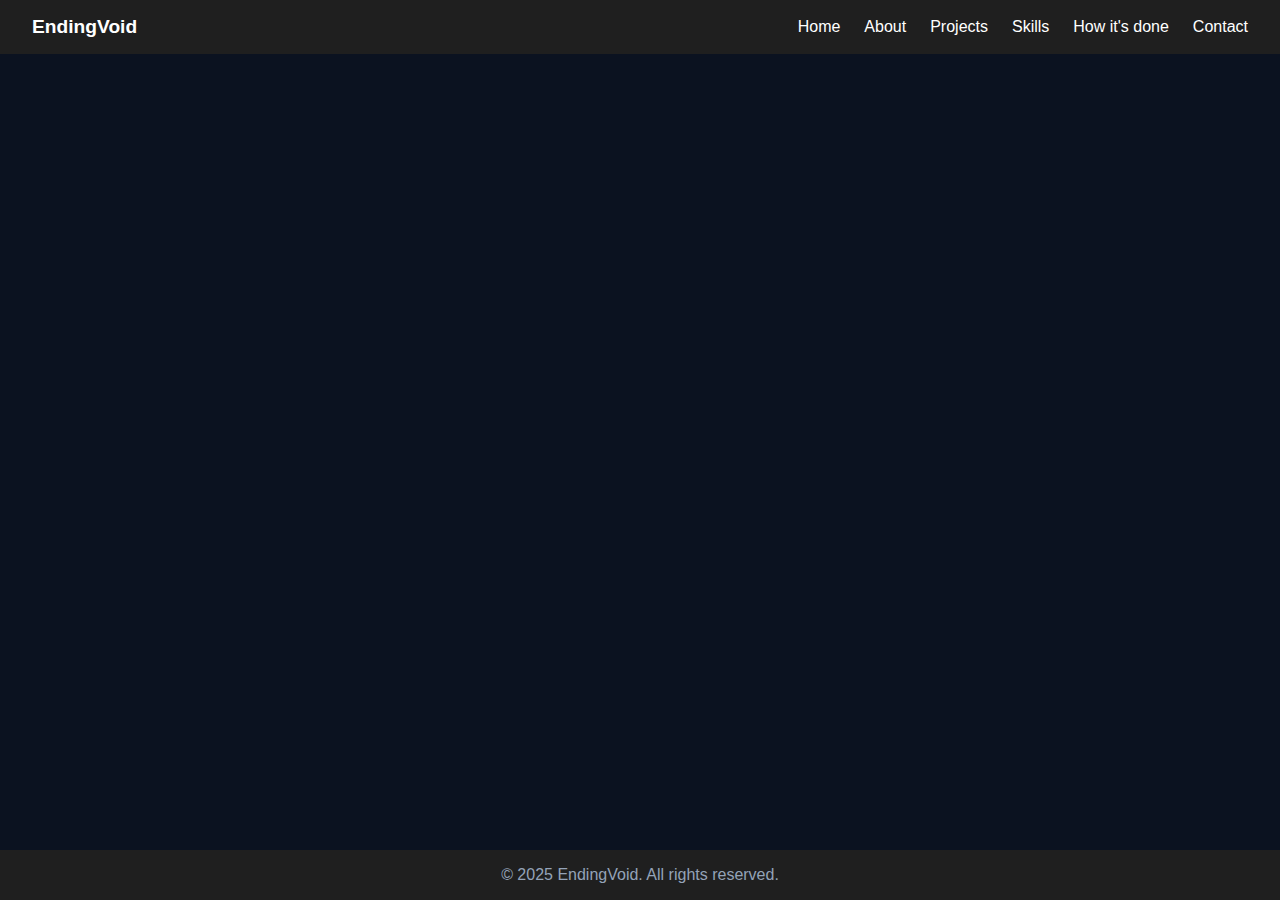
<file: index.html>
<!DOCTYPE html>
<html lang="en">
  <head>
    <meta charset="UTF-8" />
    <meta name="viewport" content="width=device-width, initial-scale=1.0" />
    <title>Portfolio</title>
    <link rel="stylesheet" href="styles.css" />
  </head>

  <body>
    <nav class="navbar">
      <div class="logo">EndingVoid</div>

      <ul class="nav-links">
        <li><a href="index.html">Home</a></li>
        <li><a href="about.html">About</a></li>
        <li><a href="Projects.html">Projects</a></li>
        <li><a href="skills.html">Skills</a></li>
        <li><a href="how-its-done.html">How it's done</a></li>
        <li><a href="contact.html">Contact</a></li>
      </ul>
    </nav>

    <main class="container">
      <section id="home" class="intro">
        <h1>Welcome to my portfolio!</h1>

        <p>
          I'm <strong>EndingVoid</strong>, an aspiring
          <strong>Cyber Security</strong> student who also enjoys
          programming—especially <strong>front-end web development</strong>.
        </p>

        <p>
          I like to learn through hands-on projects and continuous learning.
          I’ve only just started my Cyber Security degree, so there isn’t much I
          can say about that yet—other than that I’m very excited for what’s to
          come.
        </p>

        <p>
          What I can say is that I’m really enjoying front-end development,
          particularly building websites using <strong>HTML</strong>,
          <strong>CSS</strong>, and <strong>JavaScript</strong>. I’m not the
          best at them yet, but I’m getting there—after all, I built this
          website!
        </p>

        <p>
          Please feel free to browse the site and fill out the feedback form.
          I’d really appreciate any suggestions on how I can improve.
        </p>
      </section>
    </main>

    <footer class="footer">
      <p>&copy; 2025 EndingVoid. All rights reserved.</p>
    </footer>
  </body>
</html>
</file>
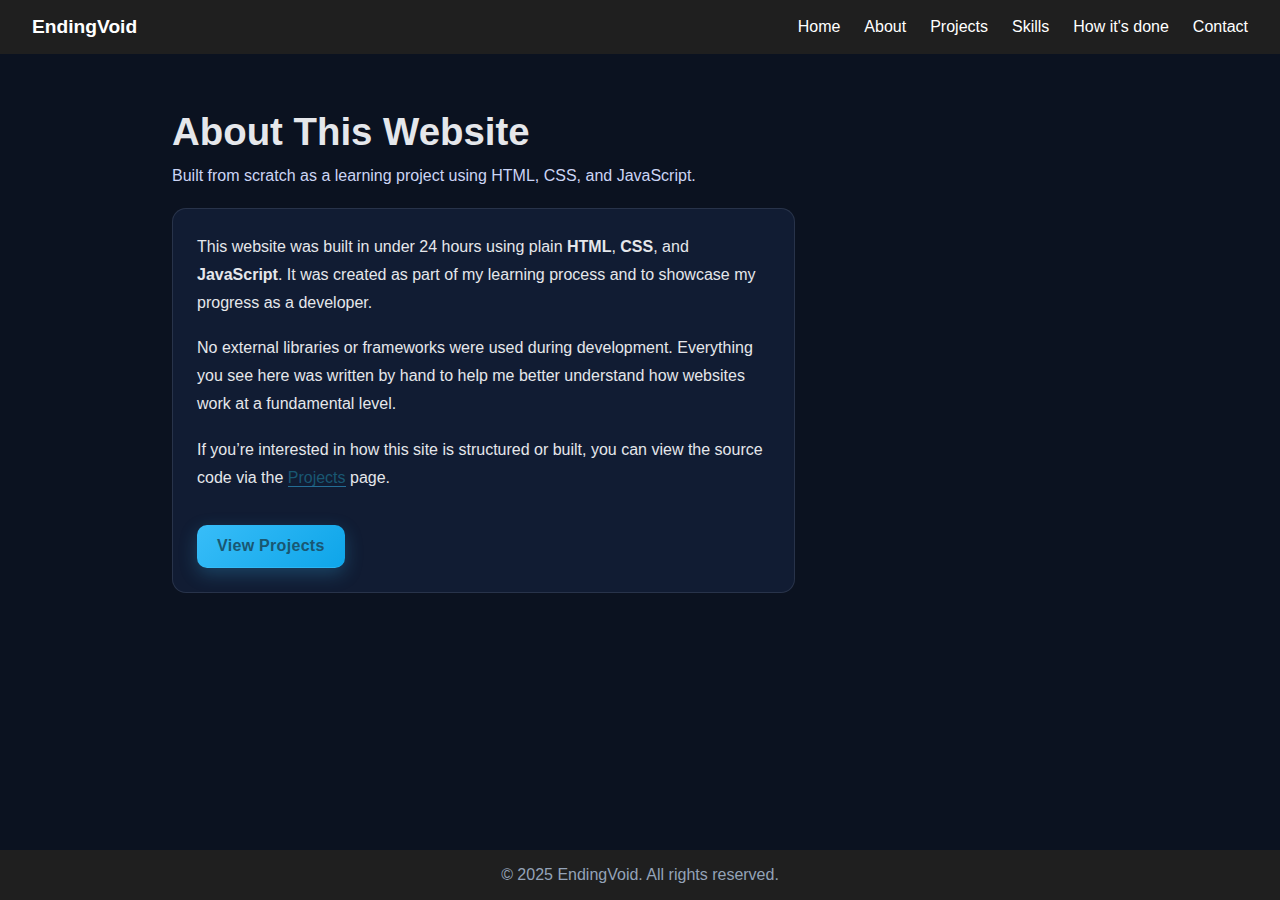
<file: about.html>
<!DOCTYPE html>
<html lang="en">
  <head>
    <meta charset="UTF-8" />
    <meta name="viewport" content="width=device-width, initial-scale=1.0" />
    <title>Portfolio</title>
    <link rel="stylesheet" href="styles.css" />
  </head>
  <body>
    <nav class="navbar">
      <div class="logo">EndingVoid</div>

      <ul class="nav-links">
        <li><a href="index.html">Home</a></li>
        <li><a href="about.html">About</a></li>
        <li><a href="Projects.html">Projects</a></li>
        <li><a href="skills.html">Skills</a></li>
        <li><a href="how-its-done.html">How it's done</a></li>
        <li><a href="contact.html">Contact</a></li>
      </ul>
    </nav>

    <main class="container">
      <section class="about">
        <div class="about-header">
          <h1>About This Website</h1>
          <p class="subtitle">
            Built from scratch as a learning project using HTML, CSS, and
            JavaScript.
          </p>
        </div>

        <div class="about-card">
          <p>
            This website was built in under 24 hours using plain
            <strong>HTML</strong>, <strong>CSS</strong>, and
            <strong>JavaScript</strong>. It was created as part of my learning
            process and to showcase my progress as a developer.
          </p>

          <p>
            No external libraries or frameworks were used during development.
            Everything you see here was written by hand to help me better
            understand how websites work at a fundamental level.
          </p>

          <p>
            If you’re interested in how this site is structured or built, you
            can view the source code via the
            <a href="Projects.html">Projects</a> page.
          </p>

          <a class="btn" href="Projects.html">View Projects</a>
        </div>
      </section>
    </main>

    <footer class="footer">
      <p>&copy; 2025 EndingVoid. All rights reserved.</p>
    </footer>
  </body>
</html>
</file>
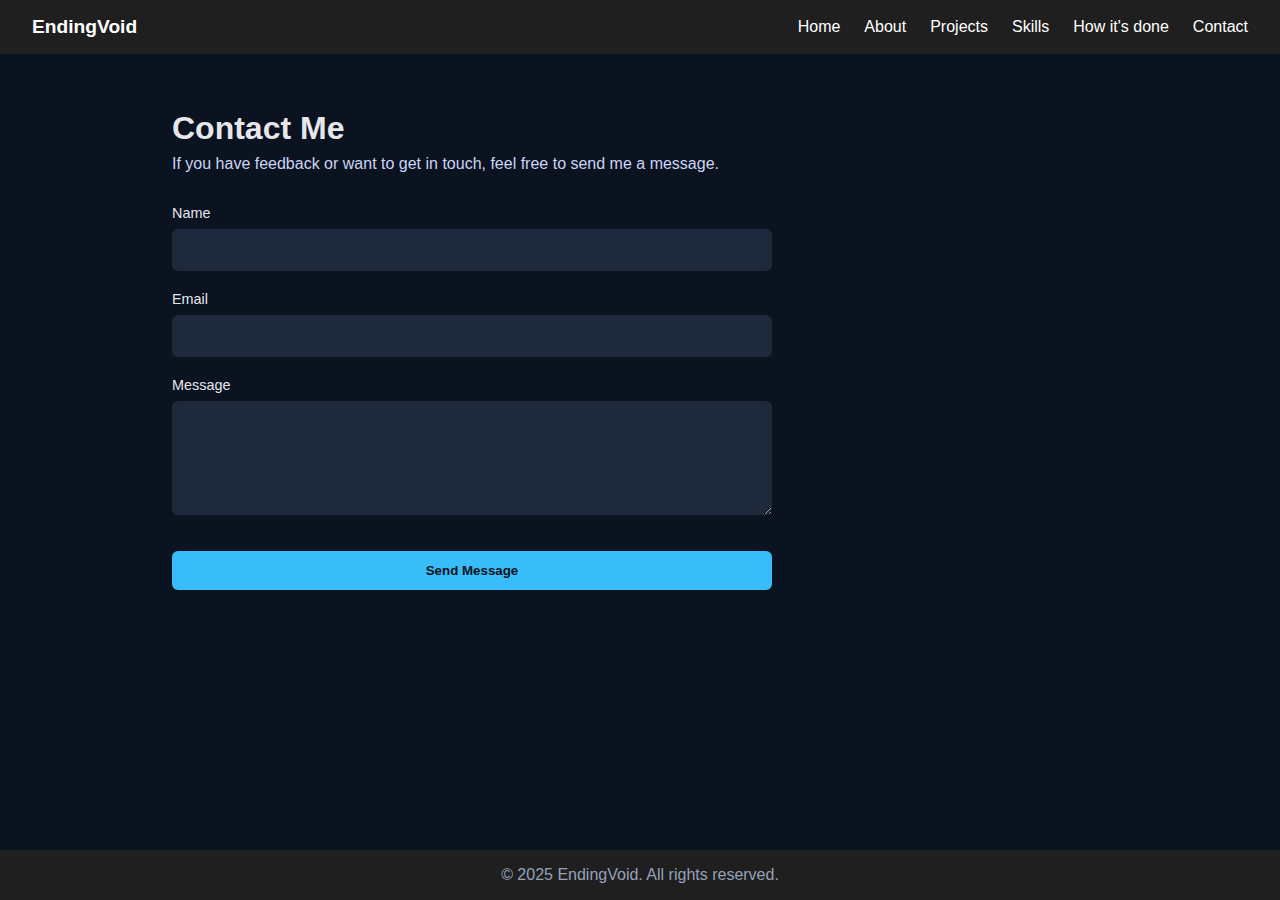
<file: contact.html>
<!DOCTYPE html>
<html lang="en">
  <head>
    <meta charset="UTF-8" />
    <meta name="viewport" content="width=device-width, initial-scale=1.0" />
    <title>EndingVoid | Contact</title>
    <link rel="stylesheet" href="styles.css" />
  </head>
  <body>
    <nav class="navbar">
      <div class="logo">EndingVoid</div>

      <ul class="nav-links">
        <li><a href="index.html">Home</a></li>
        <li><a href="about.html">About</a></li>
        <li><a href="Projects.html">Projects</a></li>
        <li><a href="skills.html">Skills</a></li>
        <li><a href="how-its-done.html">How it's done</a></li>
        <li><a href="contact.html">Contact</a></li>
      </ul>
    </nav>

    <main class="container">
      <section class="contact">
        <h1>Contact Me</h1>
        <p>
          If you have feedback or want to get in touch, feel free to send me a
          message.
        </p>

        <form
          class="contact-form"
          id="contactForm"
          action="https://formspree.io/f/xblnbwye"
          method="POST"
        >
          <label>
            Name
            <input type="text" name="name" required />
          </label>

          <label>
            Email
            <input type="email" name="email" required />
          </label>

          <input type="hidden" name="_subject" value="New portfolio message" />

          <label>
            Message
            <textarea name="message" rows="5" required></textarea>
          </label>

          <button type="submit">Send Message</button>

          <p class="success" hidden>Thanks! Your message has been sent.</p>
          <p class="error" hidden>
            Oops! There was an error sending your message.
          </p>
        </form>
      </section>
    </main>

    <footer class="footer">
      <p>&copy; 2025 EndingVoid. All rights reserved.</p>
    </footer>

    <script src="contact.js"></script>
  </body>
</html>
</file>
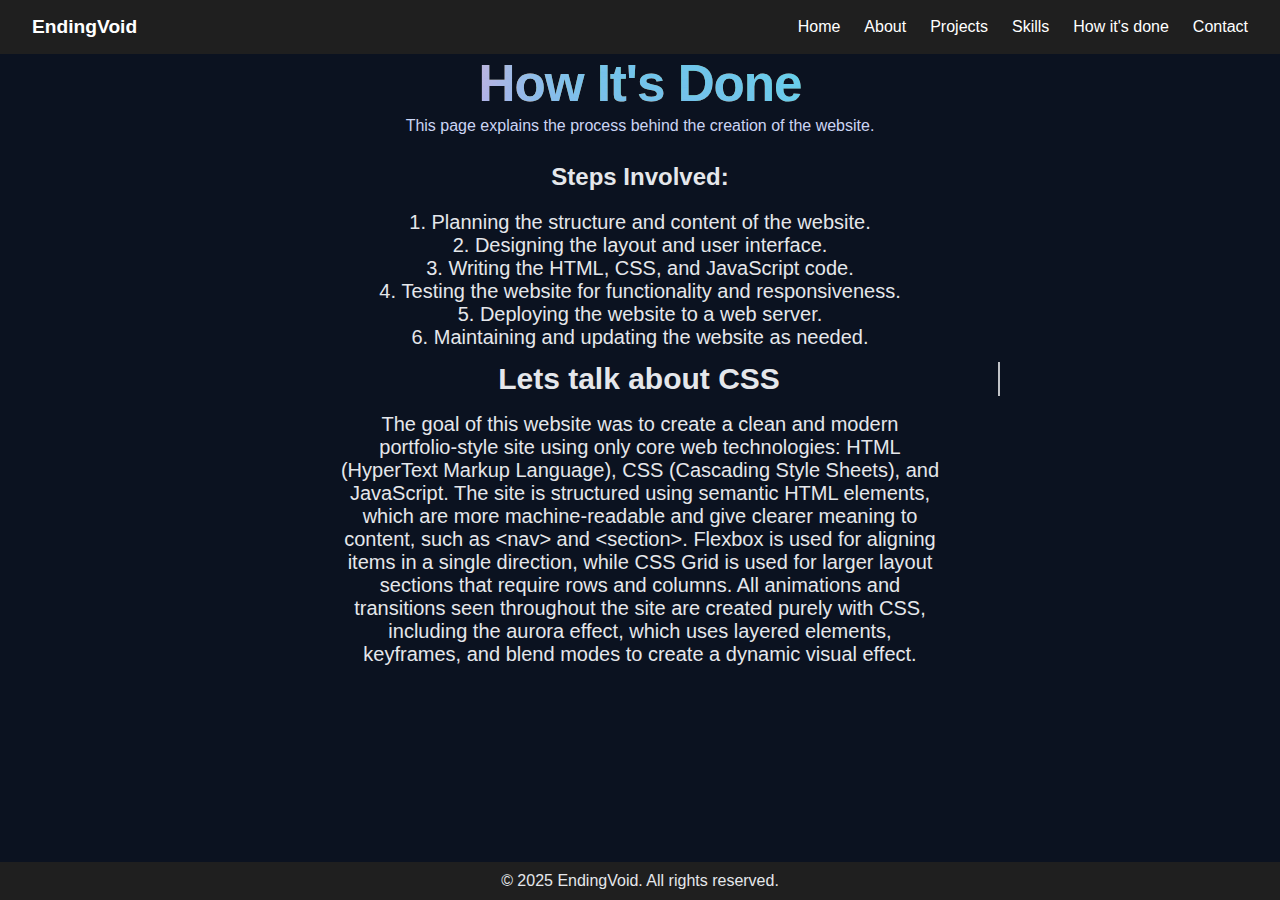
<file: how-its-done.html>
<!DOCTYPE html>
<html lang="en">
  <head>
    <meta charset="UTF-8" />
    <meta name="viewport" content="width=device-width, initial-scale=1.0" />
    <title>How It's Done</title>
    <link rel="stylesheet" href="styles.css" />
  </head>
  <body>
    <!-- NAVBAR (full width on purpose) -->
    <nav class="navbar">
      <div class="logo">EndingVoid</div>

      <ul class="nav-links">
        <li><a href="index.html">Home</a></li>
        <li><a href="about.html">About</a></li>
        <li><a href="Projects.html">Projects</a></li>
        <li><a href="skills.html">Skills</a></li>
        <li><a href="how-its-done.html">How it's done</a></li>
        <li><a href="contact.html">Contact</a></li>
      </ul>
    </nav>

    <!-- CENTERED PAGE CONTENT -->
    <main class="page-center">
      <div class="content">
        <h1 class="title">
          How It's Done
          <div class="aurora">
            <div class="aurora__item"></div>
            <div class="aurora__item"></div>
            <div class="aurora__item"></div>
            <div class="aurora__item"></div>
          </div>
        </h1>

        <p class="subtitle">
          This page explains the process behind the creation of the website.
        </p>
      </div>

      <h2 class="heading-center">Steps Involved:</h2>

      <ol class="smaller2">
        <li>Planning the structure and content of the website.</li>
        <li>Designing the layout and user interface.</li>
        <li>Writing the HTML, CSS, and JavaScript code.</li>
        <li>Testing the website for functionality and responsiveness.</li>
        <li>Deploying the website to a web server.</li>
        <li>Maintaining and updating the website as needed.</li>
      </ol>

      <h2 class="cursor typewriter-animation">Lets talk about CSS</h2>

      <p class="smaller">
        The goal of this website was to create a clean and modern
        portfolio-style site using only core web technologies: HTML (HyperText
        Markup Language), CSS (Cascading Style Sheets), and JavaScript. The site
        is structured using semantic HTML elements, which are more
        machine-readable and give clearer meaning to content, such as
        &lt;nav&gt; and &lt;section&gt;. Flexbox is used for aligning items in a
        single direction, while CSS Grid is used for larger layout sections that
        require rows and columns. All animations and transitions seen throughout
        the site are created purely with CSS, including the aurora effect, which
        uses layered elements, keyframes, and blend modes to create a dynamic
        visual effect.
      </p>
    </main>

    <!-- FOOTER (full width on purpose) -->
    <footer>
      <p>&copy; 2025 EndingVoid. All rights reserved.</p>
    </footer>
  </body>
</html>
</file>
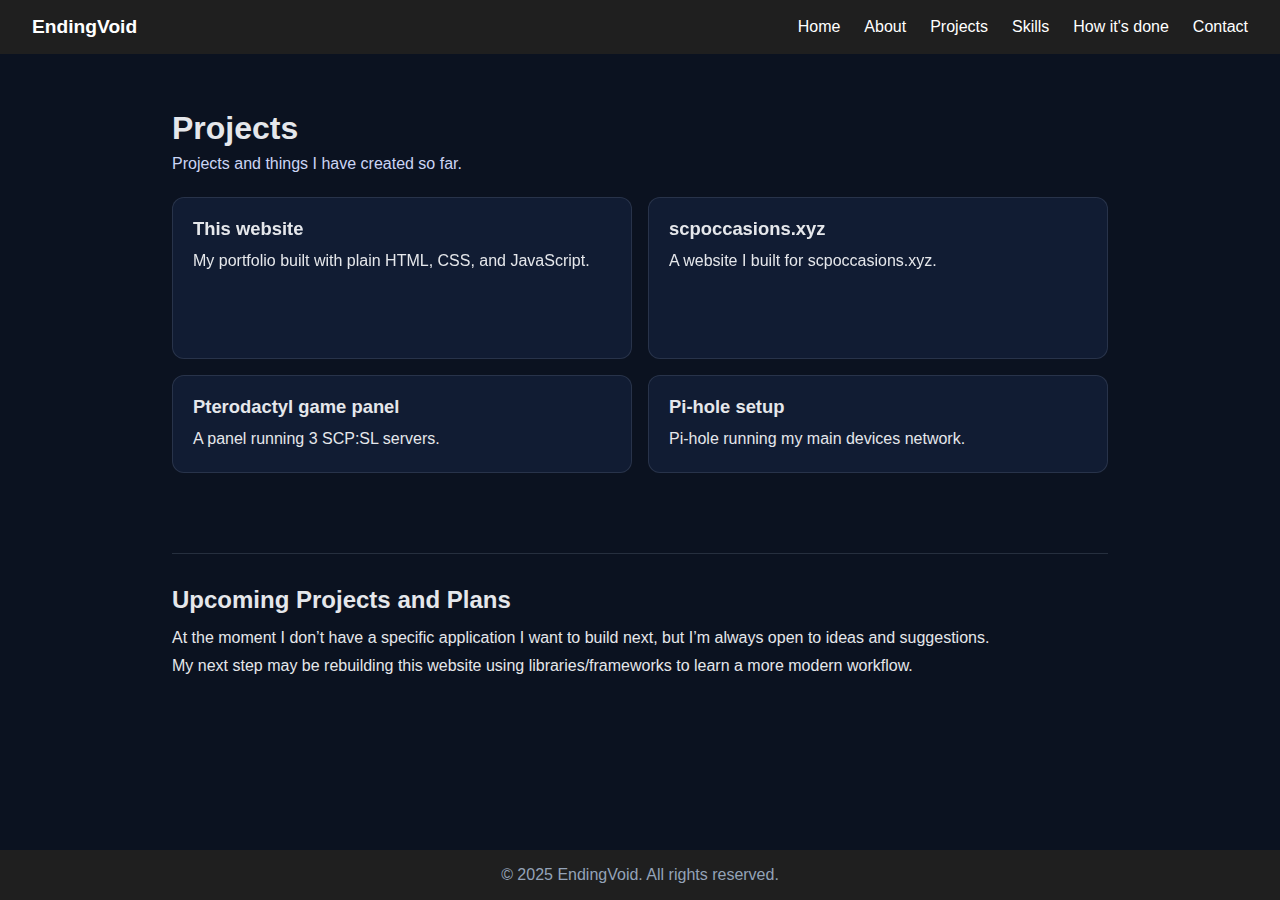
<file: Projects.html>
<!DOCTYPE html>
<html lang="en">
  <head>
    <meta charset="UTF-8" />
    <meta name="viewport" content="width=device-width, initial-scale=1.0" />
    <title>Portfolio</title>
    <link rel="stylesheet" href="styles.css" />
  </head>
  <body>
    <nav class="navbar">
      <div class="logo">EndingVoid</div>

      <ul class="nav-links">
        <li><a href="index.html">Home</a></li>
        <li><a href="about.html">About</a></li>
        <li><a href="Projects.html">Projects</a></li>
        <li><a href="skills.html">Skills</a></li>
        <li><a href="how-its-done.html">How it's done</a></li>
        <li><a href="contact.html">Contact</a></li>
      </ul>
    </nav>
    <main class="container">
      <section class="projects">
        <h1>Projects</h1>
        <p>Projects and things I have created so far.</p>

        <div class="project-grid">
          <!-- FLIPPABLE CARD 1 -->
          <article class="project-card flip-card">
            <div class="flip-inner">
              <div class="flip-front">
                <h2>This website</h2>
                <p>My portfolio built with plain HTML, CSS, and JavaScript.</p>
              </div>

              <div class="flip-back">
                <h2>GitHub Repo</h2>
                <p>Source code for this portfolio.</p>
                <a
                  class="repo-btn"
                  href="https://github.com/Voidisendless/endingvoid-website"
                  target="_blank"
                  rel="noopener"
                >
                  Open on GitHub →
                </a>
              </div>
            </div>
          </article>

          <!-- FLIPPABLE CARD 2 -->
          <article class="project-card flip-card">
            <div class="flip-inner">
              <div class="flip-front">
                <h2>scpoccasions.xyz</h2>
                <p>A website I built for scpoccasions.xyz.</p>
              </div>

              <div class="flip-back">
                <h2>GitHub Repo</h2>
                <p>Website source and assets.</p>
                <a
                  class="repo-btn"
                  href="https://github.com/USERNAME/SCP-OCCASIONS-REPO"
                  target="_blank"
                  rel="noopener"
                >
                  Open on GitHub →
                </a>
              </div>
            </div>
          </article>

          <!-- NORMAL CARD -->
          <article class="project-card">
            <h2>Pterodactyl game panel</h2>
            <p>A panel running 3 SCP:SL servers.</p>
          </article>

          <!-- NORMAL CARD -->
          <article class="project-card">
            <h2>Pi-hole setup</h2>
            <p>Pi-hole running my main devices network.</p>
          </article>
        </div>
      </section>

      <section class="to-do">
        <h2>Upcoming Projects and Plans</h2>
        <p>
          At the moment I don’t have a specific application I want to build
          next, but I’m always open to ideas and suggestions.
        </p>
        <p>
          My next step may be rebuilding this website using libraries/frameworks
          to learn a more modern workflow.
        </p>
      </section>
    </main>
    <footer class="footer">
      <p>&copy; 2025 EndingVoid. All rights reserved.</p>
    </footer>
  </body>
</html>
</file>
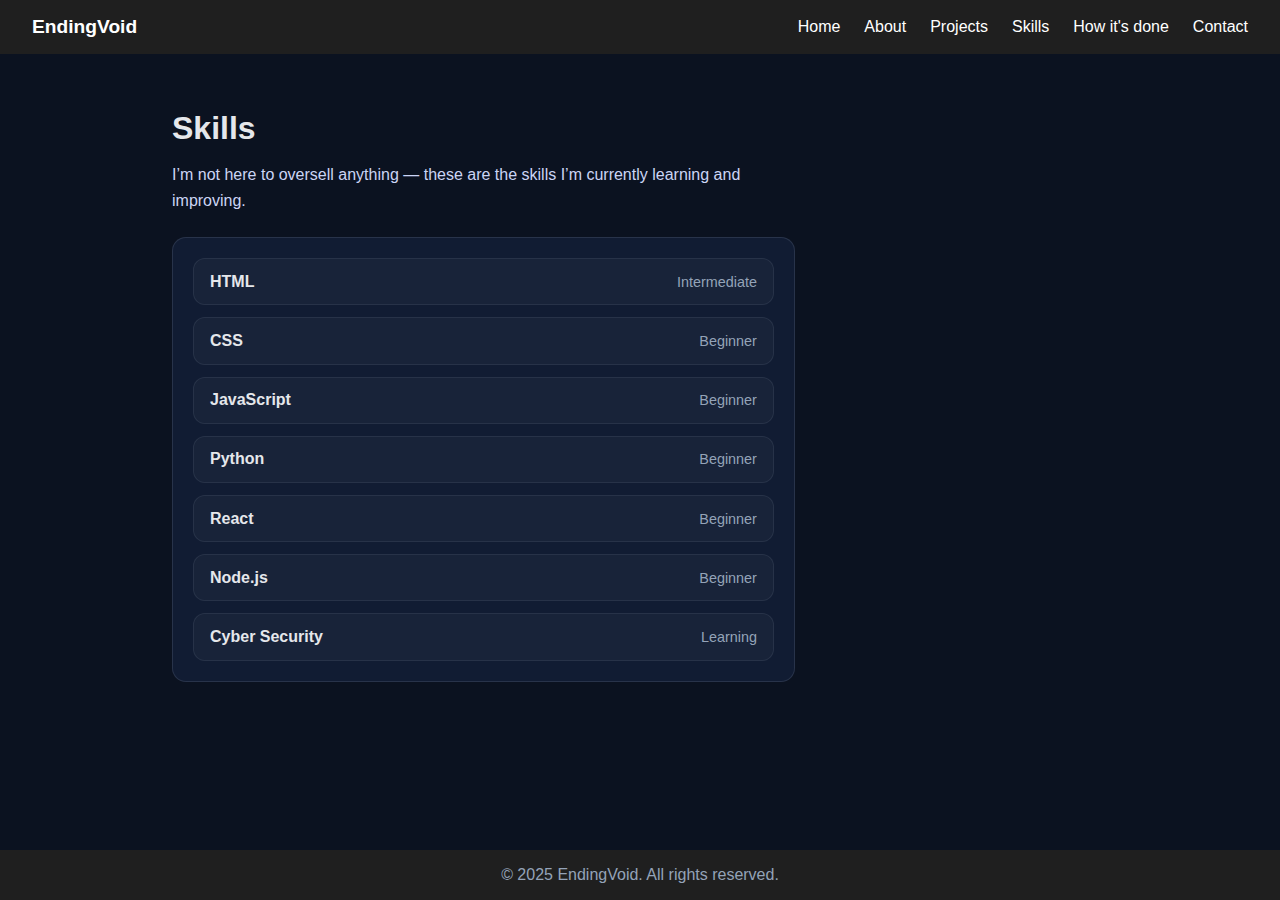
<file: skills.html>
<!DOCTYPE html>
<html lang="en">
  <head>
    <meta charset="UTF-8" />
    <meta name="viewport" content="width=device-width, initial-scale=1.0" />
    <title>EndingVoid | Skills</title>
    <link rel="stylesheet" href="styles.css" />
  </head>

  <body>
    <nav class="navbar">
      <div class="logo">EndingVoid</div>

      <ul class="nav-links">
        <li><a href="index.html">Home</a></li>
        <li><a href="about.html">About</a></li>
        <li><a href="Projects.html">Projects</a></li>
        <li><a href="skills.html">Skills</a></li>
        <li><a href="how-its-done.html">How it's done</a></li>
        <li><a href="contact.html">Contact</a></li>
      </ul>
    </nav>

    <main class="container">
      <section class="skills">
        <h1>Skills</h1>
        <p class="subtitle">
          I’m not here to oversell anything — these are the skills I’m currently
          learning and improving.
        </p>

        <div class="skills-card">
          <ul class="skills-list">
            <li>
              <span class="skill">HTML</span
              ><span class="level">Intermediate</span>
            </li>
            <li>
              <span class="skill">CSS</span><span class="level">Beginner</span>
            </li>
            <li>
              <span class="skill">JavaScript</span
              ><span class="level">Beginner</span>
            </li>
            <li>
              <span class="skill">Python</span
              ><span class="level">Beginner</span>
            </li>
            <li>
              <span class="skill">React</span
              ><span class="level">Beginner</span>
            </li>
            <li>
              <span class="skill">Node.js</span
              ><span class="level">Beginner</span>
            </li>
            <li>
              <span class="skill">Cyber Security</span
              ><span class="level">Learning</span>
            </li>
          </ul>
        </div>
      </section>
    </main>

    <footer class="footer">
      <p>&copy; 2025 EndingVoid. All rights reserved.</p>
    </footer>
  </body>
</html>
</file>
<file: styles.css>
:root {
  --fs: clamp(2.2rem, 4vw, 3.4rem);
  --ls: -0.02em;
  --bg: transparent;           /* or #0b1220 if you want the title block solid */
  --blur: 40px;

  --clr-1: rgba(56, 189, 248, 0.55);  /* cyan */
  --clr-2: rgba(34, 211, 238, 0.45);  /* teal */
  --clr-3: rgba(167, 139, 250, 0.45); /* purple */
  --clr-4: rgba(251, 113, 133, 0.35); /* pink */
}


* {
    margin: 0;
    padding: 0;
    box-sizing: border-box;
    font-family: Arial, sans-serif;

}

body {
  font-family: system-ui, -apple-system, Segoe UI, Roboto, Arial, sans-serif;
  background: #0b1220;
  color: #e5e7eb;
}

.container {
  max-width: 1000px;
  margin: 0 auto;
  padding: 3.5rem 2rem;
}

.intro h1 {
  font-size: 3rem;
  line-height: 1.1;
  margin-bottom: 1rem;
}

.intro p {
  font-size: 1.05rem;
  line-height: 1.7;
  margin-bottom: 1rem;
  max-width: 65ch;
}

.footer {
  text-align: center;
  padding: 1.25rem 2rem;
  color: #94a3b8;
}


h1, h2, h3 {
    margin-bottom: 15px;
}
p {
    margin-bottom: 10px;
}
section {
    margin-bottom: 30px;
}
footer {
    text-align: center;
    padding: 10px;
    background-color: #1f1f1f;
    position: fixed;
    width: 100%;
    bottom: 0;
}
footer p {
    margin: 0;
}
@keyframes floatDown {
  from {
    opacity: 0;
    transform: translateY(-20px);
  }
  to {
    opacity: 1;
    transform: translateY(0);
  }
}

.intro h1,
.intro p {
  opacity: 0;
  animation: floatDown 0.8s ease-out forwards;
}

.intro h1 {
  animation-delay: 0.1s;
}

.intro p:nth-of-type(1) {
  animation-delay: 0.3s;
}
.intro p:nth-of-type(2) {
  animation-delay: 0.5s;
}
.intro p:nth-of-type(3) {
  animation-delay: 0.7s;
}
.intro p:nth-of-type(4) {
  animation-delay: 0.9s;
}

/* Navbar (use .navbar consistently) */
.navbar {
  background-color: #1f1f1f;
  display: flex;
  justify-content: space-between;
  align-items: center;
  padding: 1rem 2rem;
}

.logo {
  color: #ffffff;
  font-weight: 700;
  font-size: 1.2rem;
}

.nav-links {
  list-style: none;
  display: flex;
  gap: 1.5rem;
}

.nav-links a {
  color: #ffffff;
  text-decoration: none;
  padding: 0.25rem 0;
  border-bottom: 2px solid transparent;
  transition: 0.2s ease;
}

.nav-links a:hover {
  color: #38bdf8;
  border-bottom-color: #38bdf8;
}

/* Footer (NOT fixed) */
.footer {
  text-align: center;
  padding: 1rem 2rem;
  background-color: #1f1f1f;
  color: #94a3b8;
  margin-top: 3rem;
}

/* Mobile nav wrap (simple improvement) */
@media (max-width: 768px) {
  .nav-links {
    flex-wrap: wrap;
    justify-content: flex-end;
    gap: 1rem;
  }
}

.contact {
  max-width: 600px;
}

.contact h1 {
  margin-bottom: 0.5rem;
}

.contact p {
  margin-bottom: 2rem;
  color: #cbd5f5;
}

.contact-form {
  display: flex;
  flex-direction: column;
  gap: 1.25rem;
}

.contact-form label {
  display: flex;
  flex-direction: column;
  font-size: 0.9rem;
  color: #e5e7eb;
}

.contact-form input,
.contact-form textarea {
  margin-top: 0.5rem;
  padding: 0.75rem;
  border-radius: 6px;
  border: none;
  background-color: #1e293b;
  color: #e5e7eb;
  font-size: 1rem;
}

.contact-form input:focus,
.contact-form textarea:focus {
  outline: 2px solid #38bdf8;
}

.contact-form button {
  margin-top: 1rem;
  padding: 0.75rem;
  background-color: #38bdf8;
  color: #0b1220;
  font-weight: bold;
  border: none;
  border-radius: 6px;
  cursor: pointer;
  transition: transform 0.15s ease, opacity 0.15s ease;
}

.contact-form button:hover {
  transform: translateY(-2px);
  opacity: 0.9;
}

.success {
  margin-top: 1rem;
  color: #38bdf8;
}
.error {
  margin-top: 1rem;
  color: #f87171;
}
.about {
  max-width: 65ch;
}

.about h1 {
  margin-bottom: 1rem;
}

.about p {
  margin-bottom: 1.1rem;
  line-height: 1.75;
}

.projects h1 {
  margin-bottom: 0.5rem;
}

.projects p {
  margin-bottom: 1.5rem;
  color: #cbd5f5;
}

.project-grid {
  display: grid;
  grid-template-columns: repeat(2, minmax(0, 1fr));
  gap: 1rem;
}

.project-card {
  background: #111c33;
  border: 1px solid rgba(148, 163, 184, 0.18);
  border-radius: 12px;
  padding: 1.25rem;
  transition: transform 0.15s ease, border-color 0.15s ease;
}

.project-card:hover {
  transform: translateY(-2px);
  border-color: rgba(56, 189, 248, 0.6);
}

.project-card h2 {
  margin-bottom: 0.5rem;
  font-size: 1.15rem;
}

.project-card p {
  margin-bottom: 0;
  line-height: 1.6;
  color: #e5e7eb;
}

@media (max-width: 768px) {
  .project-grid {
    grid-template-columns: 1fr;
  }
}
.to-do {
  margin-top: 5rem;
  padding-top: 2rem;
  border-top: 1px solid rgba(148, 163, 184, 0.2);
}
.to-do h1 {
  margin-bottom: 1rem;
}
.about {
  max-width: 70ch;
}

.about-header h1 {
  margin-bottom: 0.5rem;
  font-size: 2.4rem;
}

.subtitle {
  color: #cbd5f5;
  margin-bottom: 1.75rem;
  line-height: 1.6;
}

/* Card look */
.about-card {
  background: #111c33;
  border: 1px solid rgba(148, 163, 184, 0.18);
  border-radius: 14px;
  padding: 1.5rem;
}

/* Better link style in text */
.about-card a {
  color: #195772;
  text-decoration: none;
  border-bottom: 1px solid rgba(56, 189, 248, 0.5);
}


.about-card a:hover {
  border-bottom-color: #32464e;
}

/* Button */
.btn {
  display: inline-block;
  margin-top: 1rem;
  padding: 0.75rem 1.25rem;
  border-radius: 10px;

  background: linear-gradient(
    135deg,
    #38bdf8,
    #0ea5e9
  );

  color: #0b1220;
  text-decoration: none;
  font-weight: 800;
  letter-spacing: 0.3px;

  box-shadow: 0 6px 18px rgba(56, 189, 248, 0.25);

  transition:
    transform 0.15s ease,
    box-shadow 0.15s ease,
    filter 0.15s ease;
}

.btn:hover {
  transform: translateY(-2px);
  box-shadow: 0 10px 26px rgba(56, 189, 248, 0.35);
  filter: brightness(1.05);
}

.btn:active {
  transform: translateY(0);
  box-shadow: 0 6px 18px rgba(56, 189, 248, 0.25);
}

.skills {
  max-width: 70ch;
}

.subtitle {
  color: #cbd5f5;
  margin-bottom: 1.5rem;
  line-height: 1.6;
}

.skills-card {
  background: #111c33;
  border: 1px solid rgba(148, 163, 184, 0.18);
  border-radius: 14px;
  padding: 1.25rem;
}

.skills-list {
  list-style: none;
  padding: 0;
  margin: 0;
  display: grid;
  gap: 0.75rem;
}

.skills-list li {
  display: flex;
  justify-content: space-between;
  align-items: center;
  padding: 0.85rem 1rem;
  border-radius: 12px;
  background: rgba(255, 255, 255, 0.03);
  border: 1px solid rgba(148, 163, 184, 0.12);
}

.skill {
  font-weight: 700;
}

.level {
  font-size: 0.9rem;
  color: #94a3b8;
}
/* Flip Card (project -> github on hover) */
.flip-card {
  perspective: 1000px;
  padding: 0;        /* inner faces handle padding */
  overflow: hidden;  /* keeps rounded corners clean */
}

.flip-inner {
  position: relative;
  width: 100%;
  min-height: 160px; /* adjust if you want taller cards */
  transform-style: preserve-3d;
  transition: transform 0.6s ease;
}

.flip-card:hover .flip-inner,
.flip-card:focus-within .flip-inner {
  transform: rotateY(180deg);
}

.flip-front,
.flip-back {
  position: absolute;
  inset: 0;
  padding: 1.25rem; /* matches your original .project-card padding */
  backface-visibility: hidden;
  -webkit-backface-visibility: hidden;
}

.flip-front {
  background: transparent; /* project-card supplies background */
}

.flip-back {
  transform: rotateY(180deg);
  display: flex;
  flex-direction: column;
  gap: 0.75rem;
}

.repo-btn {
  margin-top: auto;
  display: inline-block;
  padding: 0.75rem 1rem;
  border-radius: 10px;
  background: #38bdf8;
  color: #0b1220;
  text-decoration: none;
  font-weight: 800;
  transition: transform 0.15s ease, opacity 0.15s ease;
}

.repo-btn:hover {
  transform: translateY(-2px);
  opacity: 0.95;
}


/* Typewriter Animation */
.cursor{
    position: relative;
    width: 24em;
    margin: 0 auto;
    border-right: 2px solid rgba(255,255,255,.75);
    font-size: 30px;
    text-align: center;
    white-space: nowrap;
    overflow: hidden;
    transform: translateY(-50%);  
}
@import url(https://fonts.googleapis.com/css?family=Anonymous+Pro);
.typewriter-animation {
  animation: 
    typewriter 5s steps(50) 1s 1 normal both, 
    blinkingCursor 500ms steps(50) infinite normal;
}
@keyframes typewriter {
  from { width: 0; }
  to { width: 100%; }
}
@keyframes blinkingCursor{
  from { border-right-color: rgba(255,255,255,.75); }
  to { border-right-color: transparent; }
}


.content {
  text-align: center;
}

.title {
  font-size: var(--fs);
  font-weight: 800;
  letter-spacing: var(--ls);
  position: relative;
  overflow: hidden;
  background: var(--bg);
  margin: 0;
}


.aurora {
  position: absolute;
  top: 0;
  left: 0;
  width: 100%;
  height: 100%;
  z-index: 2;
  mix-blend-mode: darken;
  pointer-events: none;
}

.aurora__item {
  overflow: hidden;
  position: absolute;
  width: 60vw;
  height: 60vw;
  background-color: var(--clr-1);
  border-radius: 37% 29% 27% 27% / 28% 25% 41% 37%;
  filter: blur(var(--blur));
  mix-blend-mode: overlay;
}

.aurora__item:nth-of-type(1) {
  top: -50%;
  animation: aurora-border 6s ease-in-out infinite,
    aurora-1 12s ease-in-out infinite alternate;
}

.aurora__item:nth-of-type(2) {
  background-color: var(--clr-3);
  right: 0;
  top: 0;
  animation: aurora-border 6s ease-in-out infinite,
    aurora-2 12s ease-in-out infinite alternate;
}

.aurora__item:nth-of-type(3) {
  background-color: var(--clr-2);
  left: 0;
  bottom: 0;
  animation: aurora-border 6s ease-in-out infinite,
    aurora-3 8s ease-in-out infinite alternate;
}

.aurora__item:nth-of-type(4) {
  background-color: var(--clr-4);
  right: 0;
  bottom: -50%;
  animation: aurora-border 6s ease-in-out infinite,
    aurora-4 24s ease-in-out infinite alternate;
}

@keyframes aurora-1 {
  0% {
    top: 0;
    right: 0;
  }

  50% {
    top: 100%;
    right: 75%;
  }

  75% {
    top: 100%;
    right: 25%;
  }

  100% {
    top: 0;
    right: 0;
  }
}

@keyframes aurora-2 {
  0% {
    top: -50%;
    left: 0%;
  }

  60% {
    top: 100%;
    left: 75%;
  }

  85% {
    top: 100%;
    left: 25%;
  }

  100% {
    top: -50%;
    left: 0%;
  }
}

@keyframes aurora-3 {
  0% {
    bottom: 0;
    left: 0;
  }

  40% {
    bottom: 100%;
    left: 75%;
  }

  65% {
    bottom: 40%;
    left: 50%;
  }

  100% {
    bottom: 0;
    left: 0;
  }
}

@keyframes aurora-4 {
  0% {
    bottom: -50%;
    right: 0;
  }

  50% {
    bottom: 0%;
    right: 40%;
  }

  90% {
    bottom: 50%;
    right: 25%;
  }

  100% {
    bottom: -50%;
    right: 0;
  }
}

@keyframes aurora-border {
  0% {
    border-radius: 37% 29% 27% 27% / 28% 25% 41% 37%;
  }

  25% {
    border-radius: 47% 29% 39% 49% / 61% 19% 66% 26%;
  }

  50% {
    border-radius: 57% 23% 47% 72% / 63% 17% 66% 33%;
  }

  75% {
    border-radius: 28% 49% 29% 100% / 93% 20% 64% 25%;
  }

  100% {
    border-radius: 37% 29% 27% 27% / 28% 25% 41% 37%;
  }
}


.page-center {
  display: flex;
  flex-direction: column;
  align-items: center;
  text-align: center;
  padding-bottom: 6rem; 
}


.heading-center {
  max-width: 600px;
  margin: 0 auto 20px auto;
  text-align: center;
}


.smaller {
  font-size: 20px;
  max-width: 600px;
  margin: 0 auto 30px auto;
}

.smaller2 {
  font-size: 20px;
  max-width: 600px;
  margin: 0 auto 30px auto;
  list-style-position: inside;
  padding-left: 0;
  text-align: center;
}
</file>
